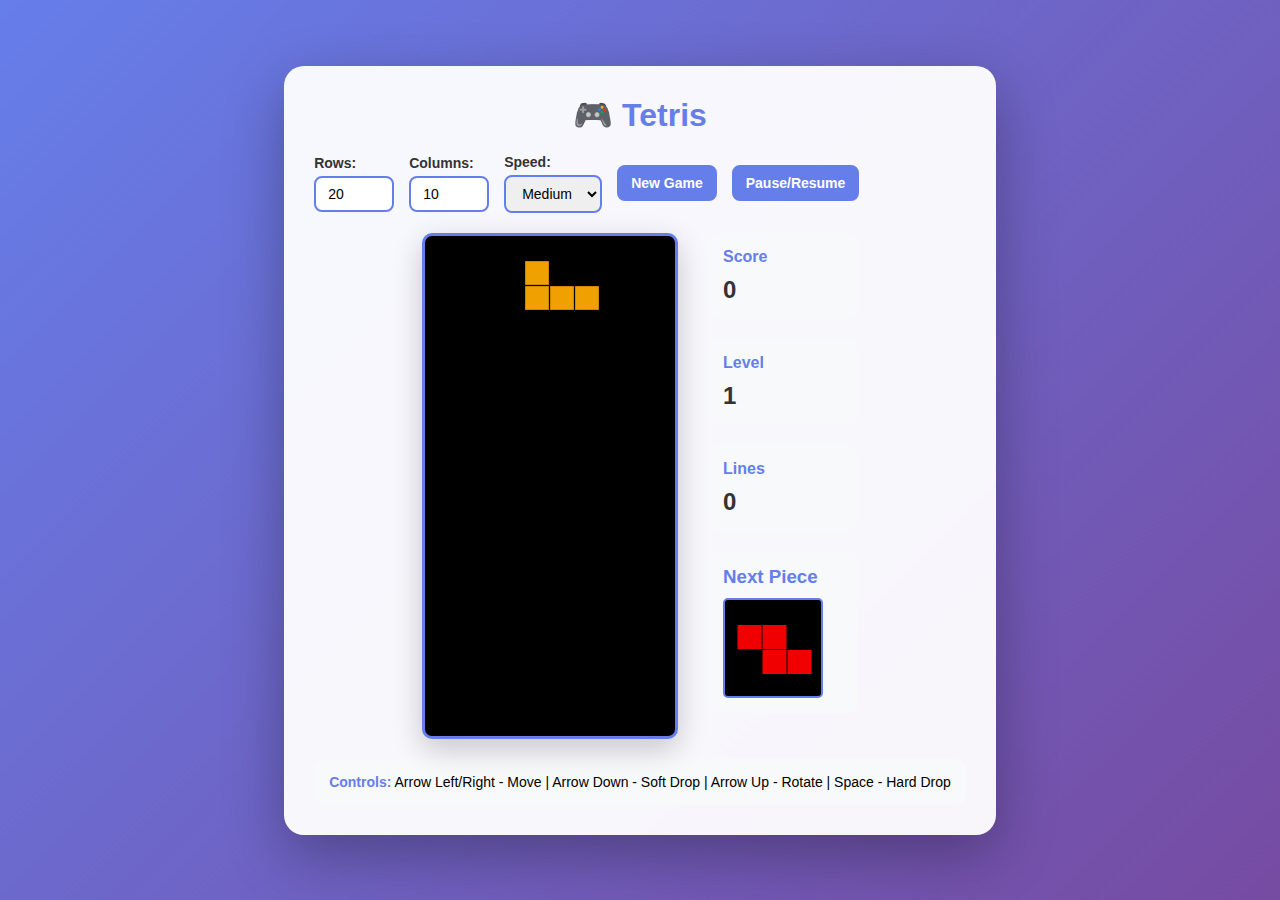
<file: tetris_game.html>
<!DOCTYPE html>
<html lang="en">
<head>
    <meta charset="UTF-8">
    <meta name="viewport" content="width=device-width, initial-scale=1.0">
    <title>Tetris</title>
    <link rel="stylesheet" href="index.css">
</head>
<body>
    <div class="container">
        <h1>🎮 Tetris</h1>
        
        <div class="controls">
            <div class="control-group">
                <label for="rows">Rows:</label>
                <input type="number" id="rows" min="10" max="30" value="20">
            </div>
            <div class="control-group">
                <label for="cols">Columns:</label>
                <input type="number" id="cols" min="8" max="20" value="10">
            </div>
            <div class="control-group">
                <label for="speed">Speed:</label>
                <select id="speed">
                    <option value="1000">Slow</option>
                    <option value="500" selected>Medium</option>
                    <option value="250">Fast</option>
                </select>
            </div>
            <button id="newGameBtn">New Game</button>
            <button id="pauseBtn">Pause/Resume</button>
        </div>

        <div class="game-area">
            <div class="game-board">
                <svg id="gameBoard" xmlns="http://www.w3.org/2000/svg"></svg>
            </div>
            <div class="info">
                <div class="info-box">
                    <h3>Score</h3>
                    <p id="score">0</p>
                </div>
                <div class="info-box">
                    <h3>Level</h3>
                    <p id="level">1</p>
                </div>
                <div class="info-box">
                    <h3>Lines</h3>
                    <p id="lines">0</p>
                </div>
                <div class="next-piece">
                    <h3>Next Piece</h3>
                    <svg id="nextPiece" xmlns="http://www.w3.org/2000/svg" width="100" height="100"></svg>
                </div>
            </div>
        </div>

        <div class="instructions">
            <strong>Controls:</strong> Arrow Left/Right - Move | Arrow Down - Soft Drop | Arrow Up - Rotate | Space - Hard Drop
        </div>
    </div>

    <div class="game-over" id="gameOver">
        <h2>Game Over!</h2>
        <p style="font-size: 20px; margin: 10px 0;">Final Score: <span id="finalScore">0</span></p>
        <p style="font-size: 18px;">Lines Cleared: <span id="finalLines">0</span></p>
        <button id="playAgainBtn">Play Again</button>
    </div>

    <script src="index.js"></script>
</body>
</html>
</file>
<file: index.css>
* {
    margin: 0;
    padding: 0;
    box-sizing: border-box;
}

body {
    font-family: 'Arial', sans-serif;
    display: flex;
    justify-content: center;
    align-items: center;
    min-height: 100vh;
    background: linear-gradient(135deg, #667eea 0%, #764ba2 100%);
}

.container {
    background: rgba(255, 255, 255, 0.95);
    padding: 30px;
    border-radius: 20px;
    box-shadow: 0 20px 60px rgba(0,0,0,0.3);
}

h1 {
    text-align: center;
    color: #667eea;
    margin-bottom: 20px;
}

.controls {
    display: flex;
    gap: 15px;
    margin-bottom: 20px;
    flex-wrap: wrap;
    align-items: center;
}

.control-group {
    display: flex;
    flex-direction: column;
    gap: 5px;
}

label {
    font-size: 14px;
    font-weight: bold;
    color: #333;
}

input, select, button {
    padding: 8px 12px;
    border: 2px solid #667eea;
    border-radius: 8px;
    font-size: 14px;
}

input[type="number"] {
    width: 80px;
}

button {
    background: #667eea;
    color: white;
    cursor: pointer;
    font-weight: bold;
    transition: all 0.3s;
}

button:hover {
    background: #764ba2;
    transform: translateY(-2px);
}

.game-area {
    display: flex;
    gap: 30px;
    justify-content: center;
    align-items: flex-start;
}

.game-board {
    position: relative;
    border: 3px solid #667eea;
    border-radius: 10px;
    box-shadow: 0 10px 30px rgba(0,0,0,0.2);
    background: #000;
    overflow: hidden;
}

#gameBoard {
    display: block;
}

.game-over {
    display: none;
    position: fixed;
    top: 50%;
    left: 50%;
    transform: translate(-50%, -50%);
    background: white;
    padding: 40px;
    border-radius: 20px;
    text-align: center;
    box-shadow: 0 20px 60px rgba(0,0,0,0.4);
    z-index: 1000;
}

.game-over h2 {
    color: #667eea;
    margin-bottom: 20px;
    font-size: 32px;
}

.game-over button {
    margin-top: 20px;
    padding: 12px 30px;
    font-size: 18px;
}

.info {
    display: flex;
    flex-direction: column;
    gap: 20px;
}

.info-box {
    background: #f8f9fa;
    padding: 15px;
    border-radius: 10px;
    min-width: 150px;
}

.info-box h3 {
    color: #667eea;
    margin-bottom: 10px;
    font-size: 16px;
}

.info-box p {
    font-size: 24px;
    font-weight: bold;
    color: #333;
}

.next-piece {
    background: #f8f9fa;
    padding: 15px;
    border-radius: 10px;
}

.next-piece h3 {
    color: #667eea;
    margin-bottom: 10px;
}

#nextPiece {
    display: block;
    background: #000;
    border: 2px solid #667eea;
    border-radius: 5px;
}

.instructions {
    margin-top: 20px;
    padding: 15px;
    background: #f8f9fa;
    border-radius: 10px;
    font-size: 14px;
}

.instructions strong {
    color: #667eea;
}

/* SVG Block styles */
.tetris-block {
    transition: transform 0.05s linear;
}

.tetris-block rect {
    stroke: rgba(0, 0, 0, 0.3);
    stroke-width: 1;
}

/* Locked blocks get a subtle glow */
.locked-block rect {
    filter: drop-shadow(0 0 3px currentColor);
}

/* Line clear animation */
@keyframes lineClear {
    0% {
        opacity: 1;
    }
    50% {
        opacity: 0.3;
        fill: white;
    }
    100% {
        opacity: 0;
    }
}

.clearing-line {
    animation: lineClear 0.3s ease-out;
}
</file>
